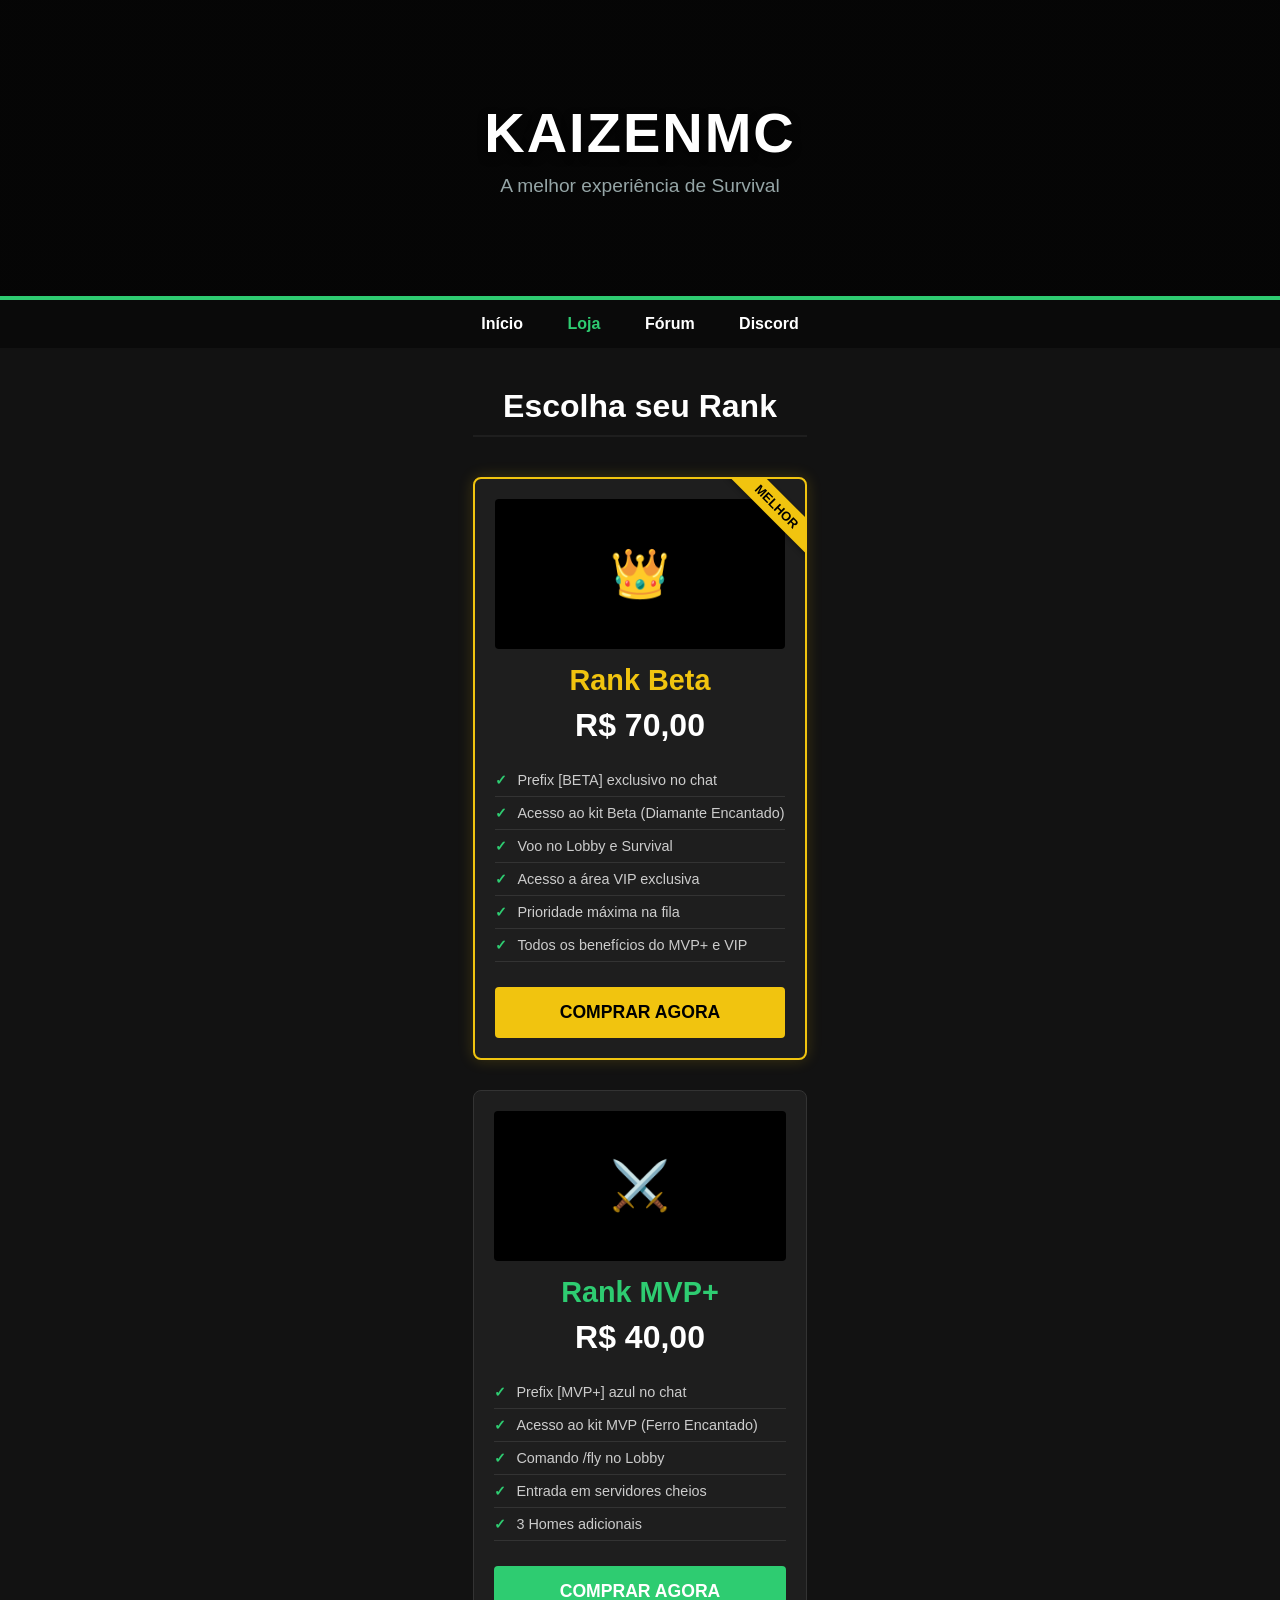
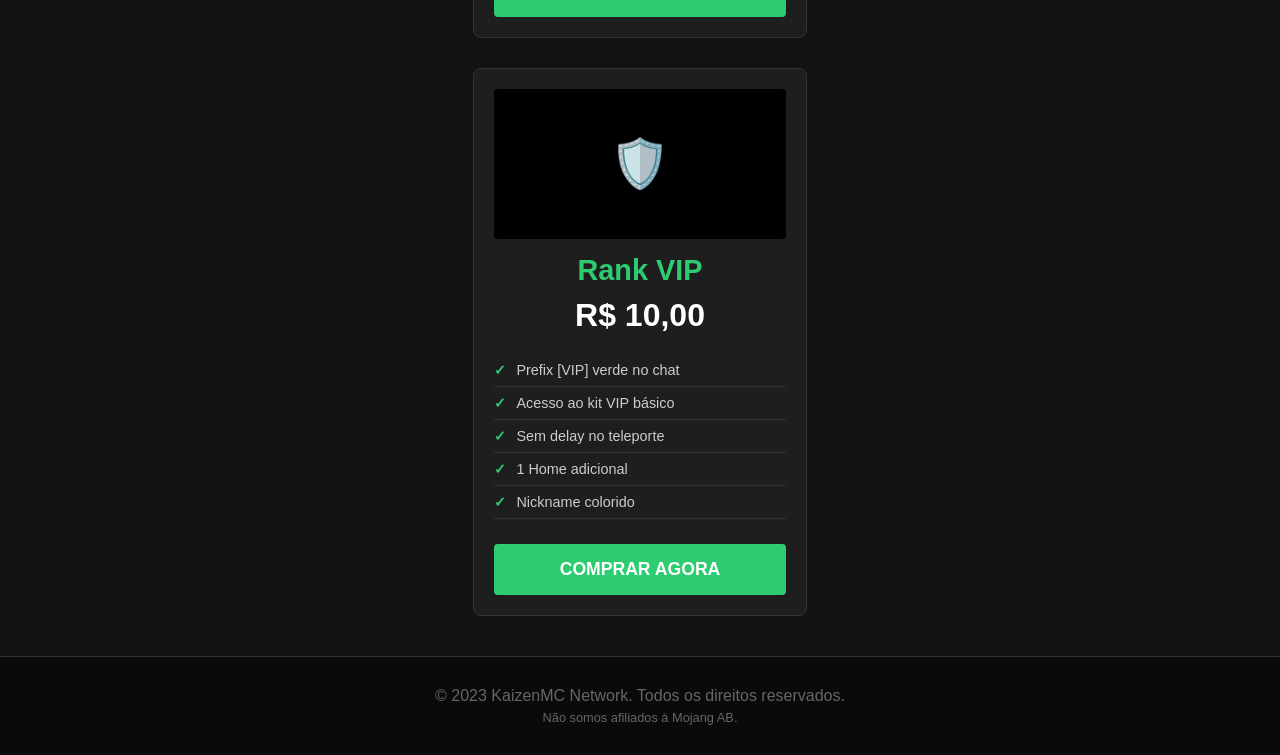
<file: dev123.html>
<!DOCTYPE html>
<html lang="pt-br">
<head>
    <meta charset="UTF-8">
    <meta name="viewport" content="width=device-width, initial-scale=1.0">
    <title>Loja KaizenMC - Ranks</title>
    <style>
        /* --- CSS / Estilização --- */
        :root {
            --bg-color: #121212;
            --card-bg: #1e1e1e;
            --text-color: #ffffff;
            --primary-green: #2ecc71;
            --primary-hover: #27ae60;
            --gold: #f1c40f;
            --secondary: #95a5a6;
        }

        * {
            margin: 0;
            padding: 0;
            box-sizing: border-box;
            font-family: 'Segoe UI', Tahoma, Geneva, Verdana, sans-serif;
        }

        body {
            background-color: var(--bg-color);
            color: var(--text-color);
            display: flex;
            flex-direction: column;
            min-height: 100vh;
        }

        /* Header */
        header {
            background: linear-gradient(rgba(0,0,0,0.7), rgba(0,0,0,0.7)), url('https://via.placeholder.com/1920x600/101010/2ecc71?text=KAIZEN+MC+BACKGROUND');
            background-size: cover;
            background-position: center;
            height: 300px;
            display: flex;
            flex-direction: column;
            align-items: center;
            justify-content: center;
            border-bottom: 4px solid var(--primary-green);
        }

        header h1 {
            font-size: 3.5rem;
            text-transform: uppercase;
            letter-spacing: 2px;
            text-shadow: 0 4px 10px rgba(0,0,0,0.8);
            margin-bottom: 10px;
        }

        header p {
            font-size: 1.2rem;
            color: var(--secondary);
        }

        /* Navigation (Simulada) */
        nav {
            background-color: #0a0a0a;
            padding: 15px 0;
            text-align: center;
        }
        nav a {
            color: white;
            text-decoration: none;
            margin: 0 20px;
            font-weight: bold;
            transition: color 0.3s;
        }
        nav a:hover { color: var(--primary-green); }

        /* Container Principal */
        .container {
            max-width: 1200px;
            margin: 40px auto;
            padding: 0 20px;
            flex: 1;
        }

        .section-title {
            text-align: center;
            margin-bottom: 40px;
            font-size: 2rem;
            border-bottom: 2px solid var(--card-bg);
            padding-bottom: 10px;
            display: inline-block;
            width: 100%;
        }

        /* Grid de Produtos */
        .products-grid {
            display: grid;
            grid-template-columns: repeat(auto-fit, minmax(300px, 1fr));
            gap: 30px;
        }

        /* Card do Produto */
        .product-card {
            background-color: var(--card-bg);
            border-radius: 8px;
            padding: 20px;
            text-align: center;
            transition: transform 0.3s ease, box-shadow 0.3s ease;
            border: 1px solid #333;
            position: relative;
            overflow: hidden;
            display: flex;
            flex-direction: column;
        }

        .product-card:hover {
            transform: translateY(-5px);
            box-shadow: 0 10px 20px rgba(0,0,0,0.4);
            border-color: var(--primary-green);
        }

        /* Destaque para o melhor rank (Beta) */
        .product-card.top-tier {
            border: 2px solid var(--gold);
            box-shadow: 0 0 15px rgba(241, 196, 15, 0.2);
        }
        .product-card.top-tier:hover {
            box-shadow: 0 0 25px rgba(241, 196, 15, 0.4);
        }
        
        .badge {
            position: absolute;
            top: 15px;
            right: -30px;
            background-color: var(--gold);
            color: #000;
            padding: 5px 30px;
            transform: rotate(45deg);
            font-weight: bold;
            font-size: 0.8rem;
            box-shadow: 0 2px 5px rgba(0,0,0,0.3);
        }

        .product-image {
            width: 100%;
            height: 150px;
            background-color: #000;
            margin-bottom: 15px;
            border-radius: 4px;
            display: flex;
            align-items: center;
            justify-content: center;
            color: #555;
            font-size: 3rem;
        }
        
        /* Ícones simulados com emojis */
        .icon-beta::after { content: "👑"; }
        .icon-mvp::after { content: "⚔️"; }
        .icon-vip::after { content: "🛡️"; }

        .product-title {
            font-size: 1.8rem;
            margin-bottom: 10px;
            color: var(--primary-green);
        }
        
        .top-tier .product-title { color: var(--gold); }

        .product-price {
            font-size: 2rem;
            font-weight: bold;
            margin-bottom: 20px;
        }

        .features {
            list-style: none;
            text-align: left;
            margin-bottom: 25px;
            flex-grow: 1; /* Empurra o botão para baixo */
        }

        .features li {
            padding: 8px 0;
            border-bottom: 1px solid #333;
            color: #ccc;
            font-size: 0.9rem;
        }
        
        .features li::before {
            content: "✓";
            color: var(--primary-green);
            margin-right: 10px;
            font-weight: bold;
        }

        .btn-buy {
            background-color: var(--primary-green);
            color: white;
            border: none;
            padding: 15px;
            width: 100%;
            border-radius: 4px;
            font-size: 1.1rem;
            font-weight: bold;
            cursor: pointer;
            transition: background 0.3s;
            text-transform: uppercase;
        }

        .btn-buy:hover {
            background-color: var(--primary-hover);
        }

        .top-tier .btn-buy {
            background-color: var(--gold);
            color: #000;
        }
        .top-tier .btn-buy:hover {
            background-color: #d4ac0d;
        }

        /* Footer */
        footer {
            background-color: #0a0a0a;
            padding: 30px;
            text-align: center;
            margin-top: auto;
            border-top: 1px solid #333;
            color: #666;
        }

        /* Modal (Carrinho simples) */
        .modal {
            display: none;
            position: fixed;
            top: 0; left: 0;
            width: 100%; height: 100%;
            background-color: rgba(0,0,0,0.8);
            justify-content: center;
            align-items: center;
            z-index: 1000;
        }
        .modal-content {
            background-color: var(--card-bg);
            padding: 30px;
            border-radius: 8px;
            text-align: center;
            max-width: 400px;
            border: 2px solid var(--primary-green);
        }
        .close-btn {
            margin-top: 20px;
            background: transparent;
            border: 1px solid #555;
            color: #fff;
            padding: 10px 20px;
            cursor: pointer;
        }
    </style>
</head>
<body>

    <header>
        <h1>KaizenMC</h1>
        <p>A melhor experiência de Survival</p>
    </header>

    <nav>
        <a href="#">Início</a>
        <a href="#" style="color: var(--primary-green);">Loja</a>
        <a href="#">Fórum</a>
        <a href="#">Discord</a>
    </nav>

    <main class="container">
        <h2 class="section-title">Escolha seu Rank</h2>

        <div class="products-grid">
            
            <div class="product-card top-tier">
                <div class="badge">MELHOR</div>
                <div class="product-image icon-beta"></div>
                <h3 class="product-title">Rank Beta</h3>
                <div class="product-price">R$ 70,00</div>
                <ul class="features">
                    <li>Prefix [BETA] exclusivo no chat</li>
                    <li>Acesso ao kit Beta (Diamante Encantado)</li>
                    <li>Voo no Lobby e Survival</li>
                    <li>Acesso a área VIP exclusiva</li>
                    <li>Prioridade máxima na fila</li>
                    <li>Todos os benefícios do MVP+ e VIP</li>
                </ul>
                <button class="btn-buy" onclick="comprar('Rank Beta', 70)">Comprar Agora</button>
            </div>

            <div class="product-card">
                <div class="product-image icon-mvp"></div>
                <h3 class="product-title">Rank MVP+</h3>
                <div class="product-price">R$ 40,00</div>
                <ul class="features">
                    <li>Prefix [MVP+] azul no chat</li>
                    <li>Acesso ao kit MVP (Ferro Encantado)</li>
                    <li>Comando /fly no Lobby</li>
                    <li>Entrada em servidores cheios</li>
                    <li>3 Homes adicionais</li>
                </ul>
                <button class="btn-buy" onclick="comprar('Rank MVP+', 40)">Comprar Agora</button>
            </div>

            <div class="product-card">
                <div class="product-image icon-vip"></div>
                <h3 class="product-title">Rank VIP</h3>
                <div class="product-price">R$ 10,00</div>
                <ul class="features">
                    <li>Prefix [VIP] verde no chat</li>
                    <li>Acesso ao kit VIP básico</li>
                    <li>Sem delay no teleporte</li>
                    <li>1 Home adicional</li>
                    <li>Nickname colorido</li>
                </ul>
                <button class="btn-buy" onclick="comprar('Rank VIP', 10)">Comprar Agora</button>
            </div>

        </div>
    </main>

    <footer>
        <p>&copy; 2023 KaizenMC Network. Todos os direitos reservados.</p>
        <p style="font-size: 0.8rem; margin-top: 5px;">Não somos afiliados à Mojang AB.</p>
    </footer>

    <div id="modalCompra" class="modal">
        <div class="modal-content">
            <h2 id="modalTitle" style="color: var(--primary-green); margin-bottom: 15px;">Sucesso!</h2>
            <p id="modalText">Você adicionou o item ao carrinho.</p>
            <button class="close-btn" onclick="fecharModal()">Continuar Comprando</button>
        </div>
    </div>

    <script>
        // --- JavaScript / Lógica ---
        
        function comprar(nomeProduto, preco) {
            const modal = document.getElementById('modalCompra');
            const titulo = document.getElementById('modalTitle');
            const texto = document.getElementById('modalText');

            // Personaliza a mensagem do modal
            titulo.innerText = "Adicionado ao Carrinho";
            texto.innerHTML = `Você selecionou <strong>${nomeProduto}</strong> por <strong>R$ ${preco},00</strong>.<br><br>Redirecionando para o gateway de pagamento...`;
            
            // Abre o modal
            modal.style.display = 'flex';

            // Simula um log no console
            console.log(`Usuário clicou em comprar: ${nomeProduto} - Valor: ${preco}`);
        }

        function fecharModal() {
            document.getElementById('modalCompra').style.display = 'none';
        }

        // Fechar modal se clicar fora da caixa
        window.onclick = function(event) {
            const modal = document.getElementById('modalCompra');
            if (event.target == modal) {
                modal.style.display = 'none';
            }
        }
    </script>

</body>
</html>
</file>
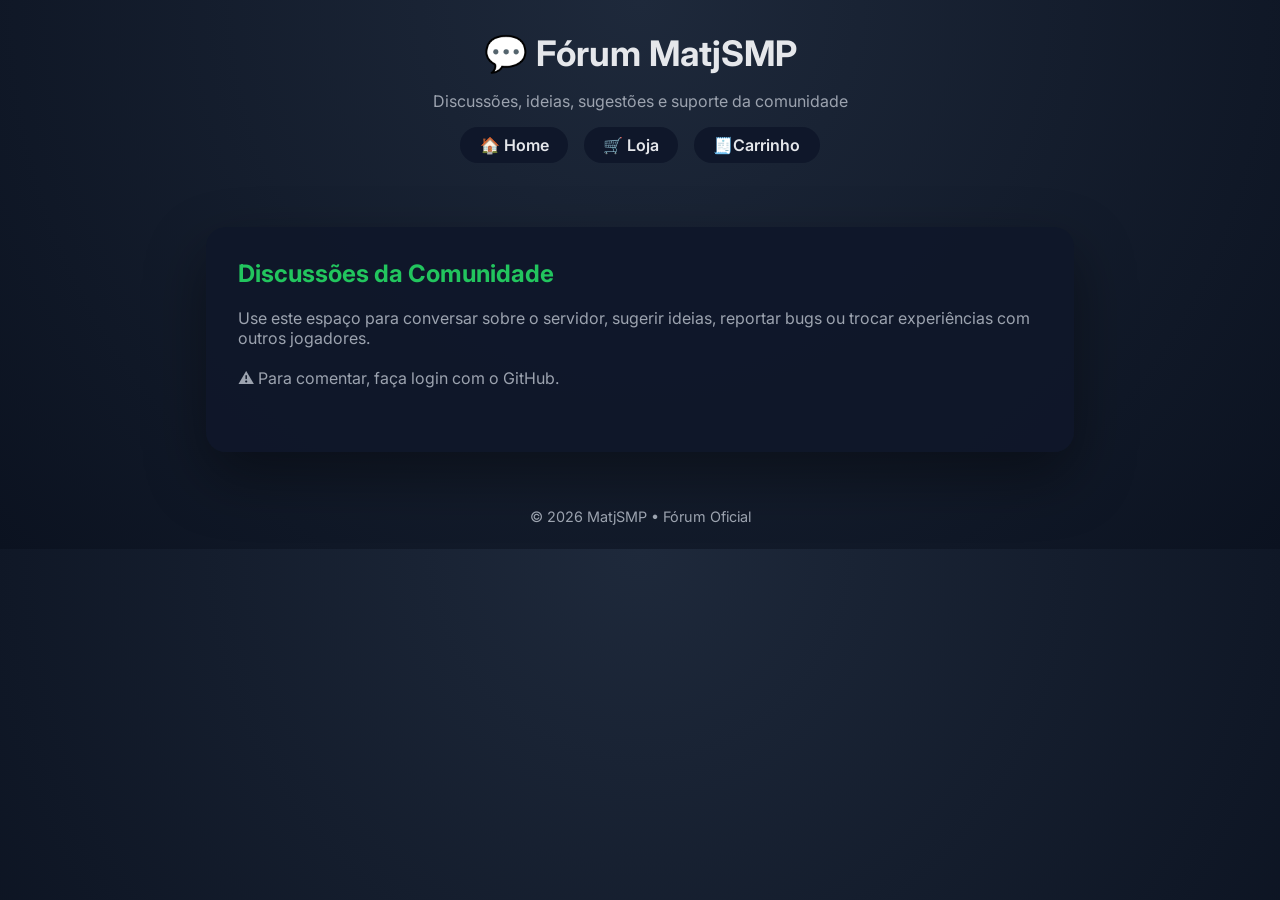
<file: forum.html>
<!DOCTYPE html>
<html lang="pt-BR">
<head>
<meta charset="UTF-8">
<title>💬 Fórum • MatjSMP</title>
<meta name="viewport" content="width=device-width, initial-scale=1.0">

<link href="https://fonts.googleapis.com/css2?family=Inter:wght@400;600;800&display=swap" rel="stylesheet">

<style>
:root {
  --bg: #0b1220;
  --card: #0f172a;
  --accent: #22c55e;
  --text: #e5e7eb;
  --muted: #9ca3af;
}

* { box-sizing: border-box; }

body {
  margin: 0;
  font-family: 'Inter', sans-serif;
  background: radial-gradient(circle at top, #1e293b, var(--bg));
  color: var(--text);
}

header {
  padding: 2rem;
  text-align: center;
}

header h1 {
  margin: 0;
  font-size: 2.2rem;
}

header p {
  color: var(--muted);
}

nav {
  display: flex;
  justify-content: center;
  gap: 1rem;
  margin-top: 1rem;
}

nav a {
  text-decoration: none;
  padding: .5rem 1.2rem;
  border-radius: 999px;
  background: var(--card);
  color: var(--text);
  font-weight: 600;
}

nav a:hover {
  background: var(--accent);
  color: #022c22;
}

main {
  max-width: 900px;
  margin: 2rem auto;
  padding: 0 1rem;
}

.forum-card {
  background: rgba(15,23,42,.9);
  border-radius: 20px;
  padding: 2rem;
  box-shadow: 0 25px 60px rgba(0,0,0,.4);
}

.forum-card h2 {
  margin-top: 0;
  color: var(--accent);
}

.forum-card p {
  color: var(--muted);
  margin-bottom: 2rem;
}

footer {
  text-align: center;
  padding: 1.5rem;
  color: var(--muted);
  font-size: .9rem;
}
</style>
</head>

<body>

<header>
  <h1>💬 Fórum MatjSMP</h1>
  <p>Discussões, ideias, sugestões e suporte da comunidade</p>

  <nav>
    <a href="index.html">🏠 Home</a>
    <a href="loja.html">🛒 Loja</a>
    <a href="carrinho.html">🧾Carrinho</a>
  </nav>
</header>

<main>
  <div class="forum-card">
    <h2>Discussões da Comunidade</h2>
    <p>
      Use este espaço para conversar sobre o servidor, sugerir ideias,
      reportar bugs ou trocar experiências com outros jogadores.
      <br><br>
      ⚠️ Para comentar, faça login com o GitHub.
    </p>

    <!-- GISCUS -->
    <script src="https://giscus.app/client.js"
      data-repo="matjedo/matjsmp"
      data-repo-id="R_kgDOQirc6Q"
      data-category="General"
      data-category-id="DIC_kwDOQirc6c4C1dEB"
      data-mapping="pathname"
      data-strict="0"
      data-reactions-enabled="1"
      data-emit-metadata="0"
      data-input-position="bottom"
      data-theme="dark"
      data-lang="pt"
      crossorigin="anonymous"
      async>
    </script>
  </div>
</main>

<footer>
  © 2026 MatjSMP • Fórum Oficial
</footer>

</body>
</html>
</file>
